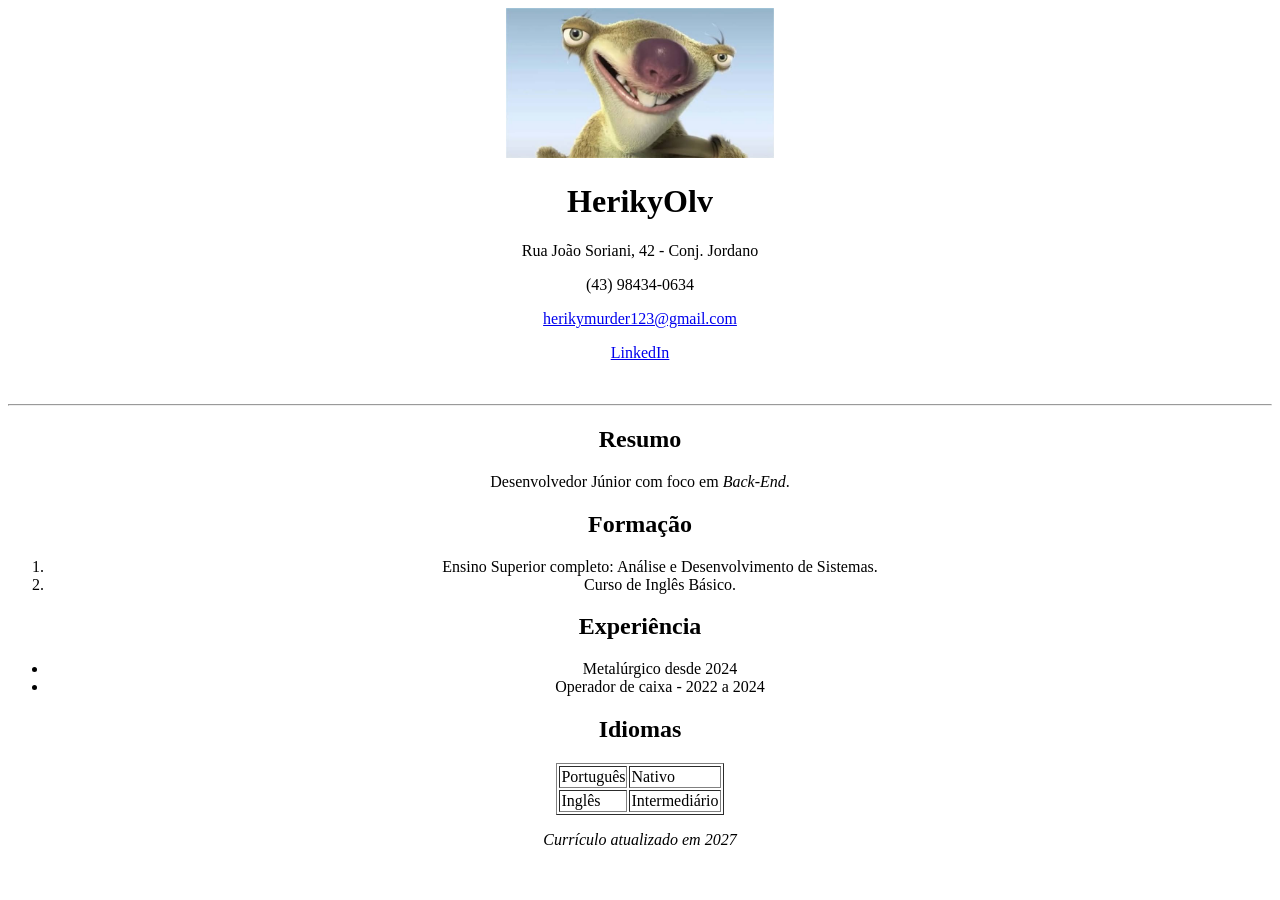
<file: aula 2/index.html>
<!DOCTYPE html>
<html lang="pt-br">
  <head>
    <meta charset="UTF-8">
    <title>Currículo - HerikyOlv</title>
  </head>

  <body>
    <!-- Cabeçalho -->
    <center>
      <div id="cabecalho">
        <img src="./image/images.jpg" alt="Foto de Perfil" height="150">

        <h1>HerikyOlv</h1>

        <p>Rua João Soriani, 42 - Conj. Jordano</p>
        <p>(43) 98434-0634</p>

        <p>
          <a href="mailto:herikymurder123@gmail.com">
            herikymurder123@gmail.com
          </a>
        </p>

        <p>
          <a href="https://www.linkedin.com/in/heriky-olv-1a78a9429/">
            LinkedIn
          </a>
        </p>
      </div>

      <br>
      <hr>

      <!-- Conteúdo -->
      <div id="conteudo">

        <div>
          <h2>Resumo</h2>
          <p>
            Desenvolvedor Júnior com foco em <i>Back-End</i>.
          </p>
        </div>

        <div>
          <h2>Formação</h2>
          <ol>
            <li>Ensino Superior completo: Análise e Desenvolvimento de Sistemas.</li>
            <li>Curso de Inglês Básico.</li>
          </ol>
        </div>

        <div>
          <h2>Experiência</h2>
          <ul>
            <li>Metalúrgico desde 2024</li>
            <li>Operador de caixa - 2022 a 2024</li>
          </ul>
        </div>

        <div>
          <h2>Idiomas</h2>

          <table border="1">
            <tr>
              <td>Português</td>
              <td>Nativo</td>
            </tr>

            <tr>
              <td>Inglês</td>
              <td>Intermediário</td>
            </tr>
          </table>
        </div>

      </div>

      <!-- Rodapé -->
      <div id="rodape">
        <p>
          <i>Currículo atualizado em 2027</i>
        </p>
      </div>
    </center>
  </body>
</html>
</file>
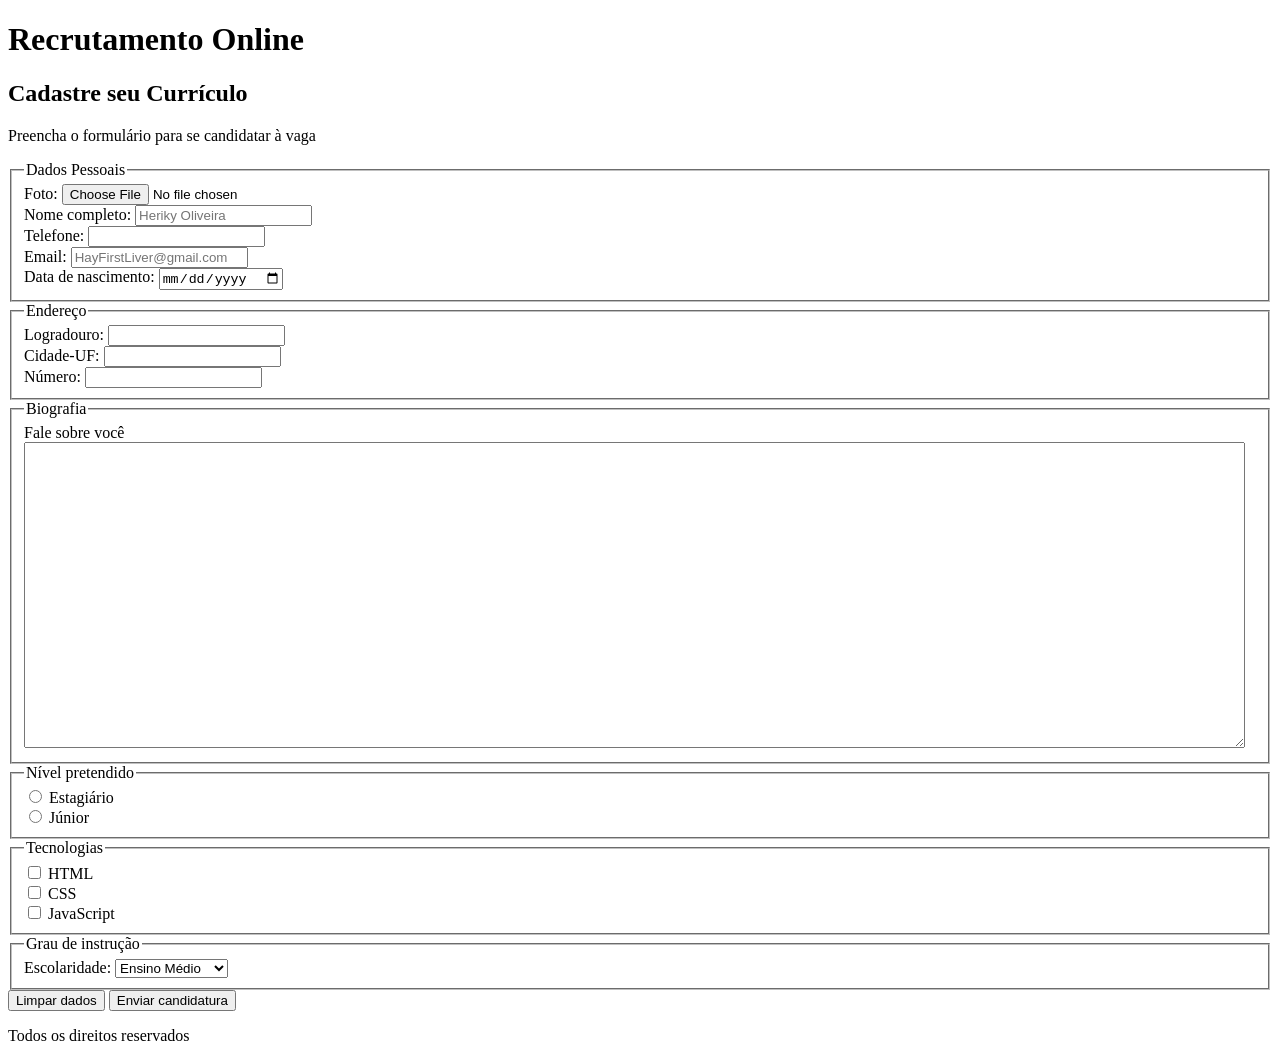
<file: aula 3/index.html>
<!DOCTYPE html>
<html lang="pt-br">

<head>
    <meta charset="UTF-8">
    <title>Recrutamento Online</title>
</head>

<body>
    <header>
        <h1>Recrutamento Online</h1>
    </header>
    <main>
        <section>
            <h2>Cadastre seu Currículo</h2>
            <form action="https://postman-echo.com/post" method="post" enctype="multipart/form-data">
                <p>Preencha o formulário para se candidatar à vaga</p>
                <fieldset>
                    <legend>Dados Pessoais</legend>
                    <div>
                        <label for="foto_id">Foto:</label>
                        <input id="foto_id" name="foto" type="file" accept="image/*">
                    </div>
                    <div>
                        <label for="nome_id">Nome completo:</label>
                        <input id="nome_id" name="nome" type="text" placeholder="Heriky Oliveira">
                    </div>
                    <div>
                        <label for="telefone_id">Telefone:</label>
                        <input id="telefone_id" name="telefone" type="tel" required>
                    </div>
                    <div>
                        <label for="email_id">Email:</label>
                        <input id="email_id" name="email" type="email" placeholder="HayFirstLiver@gmail.com">
                    </div>
                    <div>
                        <label for="data_nasc_id">Data de nascimento:</label>
                        <input id="data_nasc_id" name="data_nasc" type="date">
                    </div>
                </fieldset>
                <fieldset>
                    <legend>Endereço</legend>
                    <div>
                        <label for="logradouro_id">Logradouro:</label>
                        <input id="logradouro_id" name="logradouro" type="text">
                    </div>
                    <div>
                        <label for="cidade_id">Cidade-UF:</label>
                        <input id="cidade_id" name="cidade" type="text">
                    </div>
                    <div>
                        <label for="numero_id">Número:</label>
                        <input id="numero_id" name="numero" type="number">
                    </div>
                </fieldset>
                <fieldset>
                    <legend>Biografia</legend>
                    <div>
                        <label for="resumo_id">Fale sobre você</label>
                        <textarea id="resumo_id" 
                                  name="resumo" 
                                  rows="20" 
                                  cols="150"></textarea>
                    </div>
                </fieldset>
                <fieldset>
                    <legend>Nível pretendido</legend>
                    <div>
                        <input id="estagiario_id" 
                               name="nivel" 
                               type="radio" 
                               value="estagiario">
                        <label for="estagiario_id">Estagiário</label>       
                    </div>
                    <div>
                        <input id="junior_id"
                               name="nivel"
                               type="radio" 
                               value="junior">
                        <label for="junior_id">Júnior</label>    
                    </div>
                </fieldset>
                <fieldset>
                    <legend>Tecnologias</legend>
                    <div>
                        <input id="tec_html_id"
                               name="tecnologia"
                               type="checkbox"
                               value="html">
                    <label for="tec_html_id">HTML</label>           
                    </div>
                    <div>
                        <input id="tec_css_id"
                               name="tecnologia"
                               type="checkbox"
                               value="css">
                        <label for="tec_css_id">CSS</label>       
                    </div>
                    <div>
                        <input id="tec_js_id"
                               name="tecnologia"
                               type="checkbox"
                               value="js">
                        <label for="tec_js_id">JavaScript</label>
                    </div>
                </fieldset>
                <fieldset>
                    <legend>Grau de instrução</legend>
                    <div>
                        <label for="escolaridade_id">Escolaridade:</label>
                        <select id="escolaridade_id" name="escolaridade">
                            <option value="medio">Ensino Médio</option>
                            <option value="graduacao">Graduação</option>
                            <option value="pos">Pós-graduação</option>
                        </select>
                    </div>
                </fieldset>
                <div>
                    <button type="reset">Limpar dados</button>
                    <button type="submit">Enviar candidatura</button>
                </div>
            </form>
        </section>
    </main>
    <footer>
        <p>Todos os direitos reservados</p>
    </footer>
</body>

</html>
</file>
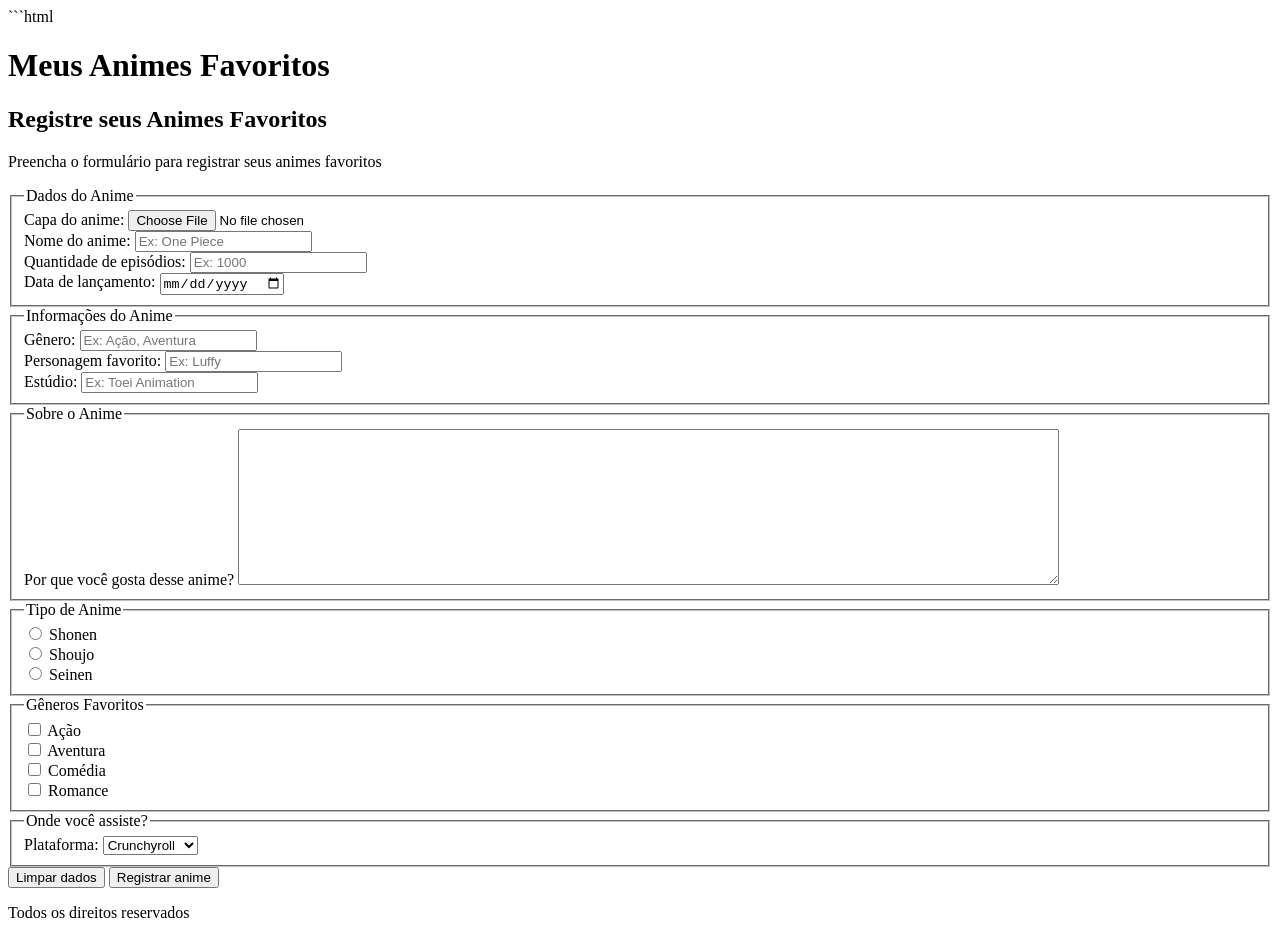
<file: aula 4/index.html>
```html
<!DOCTYPE html>
<html lang="pt-br">

<head>
    <meta charset="UTF-8">
    <title>Meus Animes Favoritos</title>
</head>

<body>
    <header>
        <h1>Meus Animes Favoritos</h1>
    </header>

    <main>
        <section>
            <h2>Registre seus Animes Favoritos</h2>

            <form action="https://postman-echo.com/post" method="post"
                  enctype="multipart/form-data">

                <p>Preencha o formulário para registrar seus animes favoritos</p>

                <fieldset>
                    <legend>Dados do Anime</legend>

                    <div>
                        <label for="capa_id">Capa do anime:</label>
                        <input id="capa_id" name="capa" type="file" accept="image/*">
                    </div>

                    <div>
                        <label for="nome_id">Nome do anime:</label>
                        <input id="nome_id" name="nome" type="text"
                               placeholder="Ex: One Piece">
                    </div>

                    <div>
                        <label for="episodios_id">Quantidade de episódios:</label>
                        <input id="episodios_id" name="episodios" type="number"
                               placeholder="Ex: 1000">
                    </div>

                    <div>
                        <label for="data_id">Data de lançamento:</label>
                        <input id="data_id" name="data" type="date">
                    </div>
                </fieldset>

                <fieldset>
                    <legend>Informações do Anime</legend>

                    <div>
                        <label for="genero_id">Gênero:</label>
                        <input id="genero_id" name="genero" type="text"
                               placeholder="Ex: Ação, Aventura">
                    </div>

                    <div>
                        <label for="personagem_id">Personagem favorito:</label>
                        <input id="personagem_id" name="personagem" type="text"
                               placeholder="Ex: Luffy">
                    </div>

                    <div>
                        <label for="estudio_id">Estúdio:</label>
                        <input id="estudio_id" name="estudio" type="text"
                               placeholder="Ex: Toei Animation">
                    </div>
                </fieldset>

                <fieldset>
                    <legend>Sobre o Anime</legend>

                    <div>
                        <label for="resumo_id">Por que você gosta desse anime?</label>

                        <textarea id="resumo_id"
                                  name="resumo"
                                  rows="10"
                                  cols="100"></textarea>
                    </div>
                </fieldset>

                <fieldset>
                    <legend>Tipo de Anime</legend>

                    <div>
                        <input id="shonen_id"
                               name="tipo"
                               type="radio"
                               value="shonen">

                        <label for="shonen_id">Shonen</label>
                    </div>

                    <div>
                        <input id="shojo_id"
                               name="tipo"
                               type="radio"
                               value="shojo">

                        <label for="shojo_id">Shoujo</label>
                    </div>

                    <div>
                        <input id="seinen_id"
                               name="tipo"
                               type="radio"
                               value="seinen">

                        <label for="seinen_id">Seinen</label>
                    </div>
                </fieldset>

                <fieldset>
                    <legend>Gêneros Favoritos</legend>

                    <div>
                        <input id="tec_acao_id"
                               name="genero_favorito"
                               type="checkbox"
                               value="acao">

                        <label for="tec_acao_id">Ação</label>
                    </div>

                    <div>
                        <input id="tec_aventura_id"
                               name="genero_favorito"
                               type="checkbox"
                               value="aventura">

                        <label for="tec_aventura_id">Aventura</label>
                    </div>

                    <div>
                        <input id="tec_comedia_id"
                               name="genero_favorito"
                               type="checkbox"
                               value="comedia">

                        <label for="tec_comedia_id">Comédia</label>
                    </div>

                    <div>
                        <input id="tec_romance_id"
                               name="genero_favorito"
                               type="checkbox"
                               value="romance">

                        <label for="tec_romance_id">Romance</label>
                    </div>
                </fieldset>

                <fieldset>
                    <legend>Onde você assiste?</legend>

                    <div>
                        <label for="plataforma_id">Plataforma:</label>

                        <select id="plataforma_id" name="plataforma">
                            <option value="crunchyroll">Crunchyroll</option>
                            <option value="netflix">Netflix</option>
                            <option value="prime_video">Prime Video</option>
                            <option value="outra">Outra</option>
                        </select>
                    </div>
                </fieldset>

                <div>
                    <button type="reset">Limpar dados</button>
                    <button type="submit">Registrar anime</button>
                </div>

            </form>
        </section>
    </main>

    <footer>
        <p>Todos os direitos reservados</p>
    </footer>

</body>

</html>
</file>
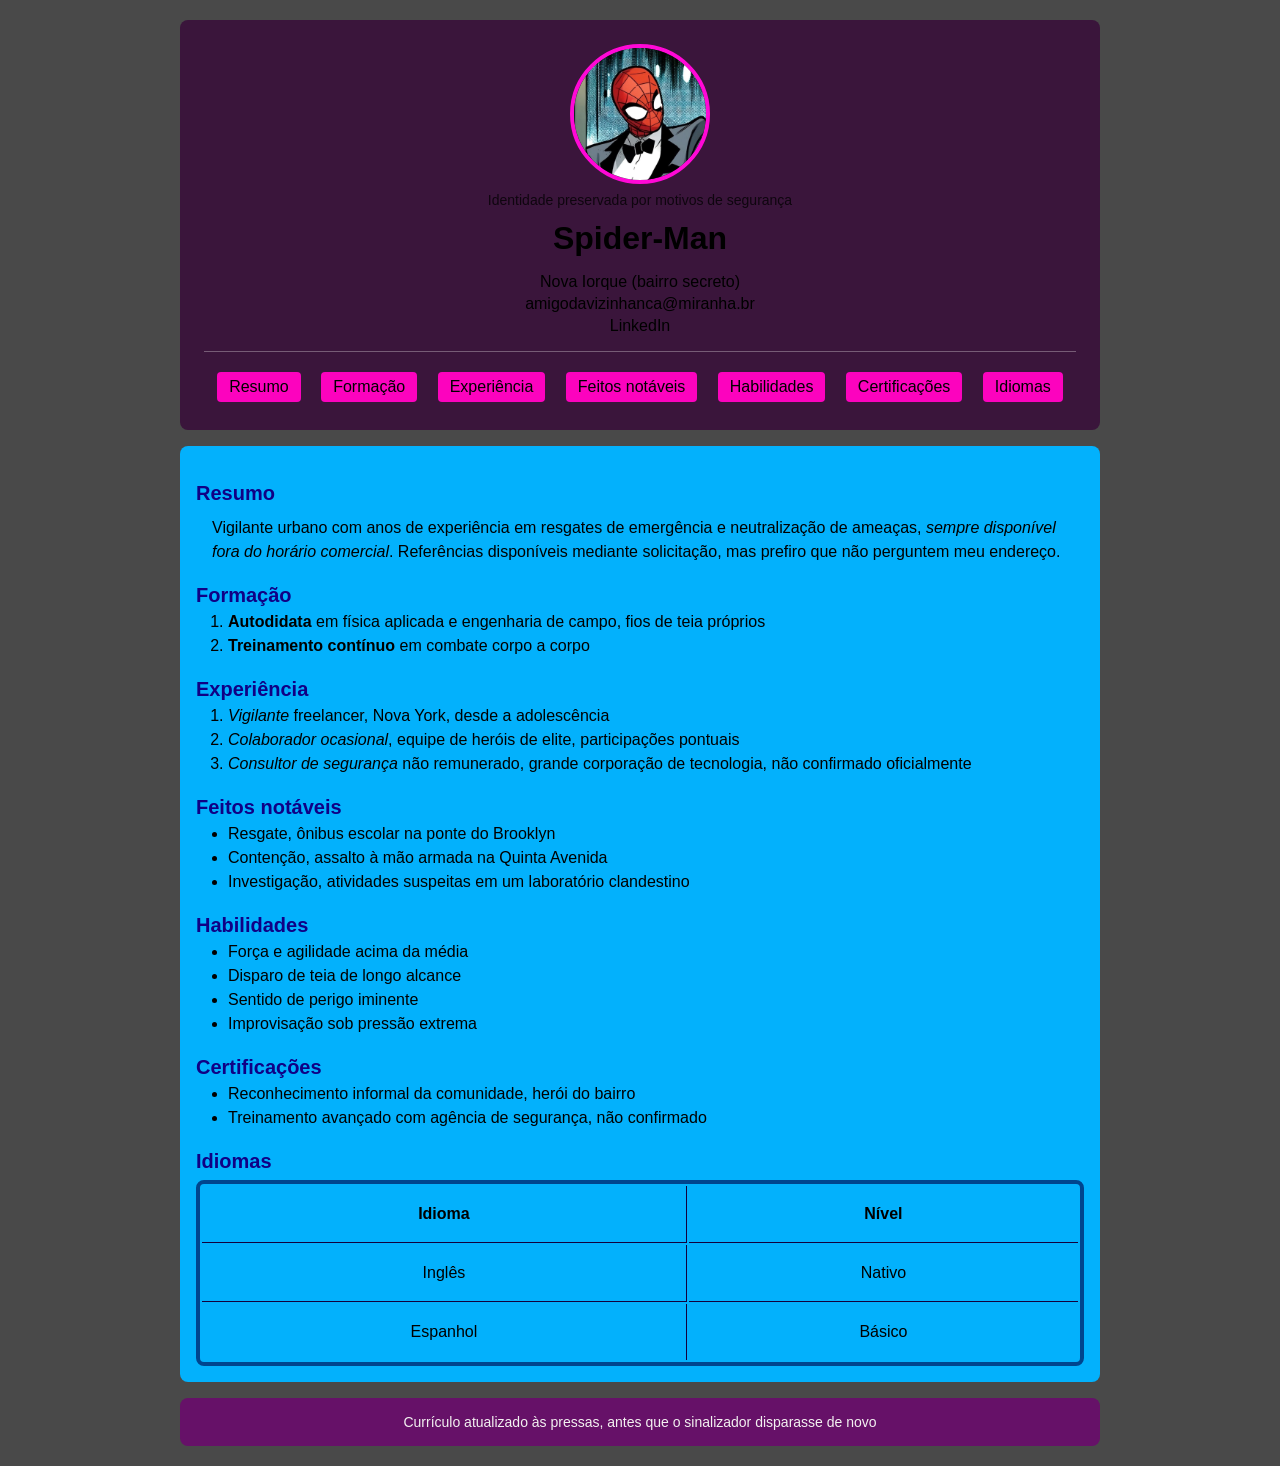
<file: aula 5 CSS/index.html>
<!DOCTYPE html>
<html lang="pt-br">
<head>
  <meta charset="UTF-8" />
  <meta name="viewport" content="width=device-width, initial-scale=1.0" />
  <title>Currículo Spider-Man</title>
  <link rel="stylesheet" href="./styles/global.css">
</head>
<body>
  <header>
    <figure>
      <img src="./images/miranha.jpg" alt="Foto de perfil, pessoa mascarada com traje vermelho e azul" />
      <figcaption>Identidade preservada por motivos de segurança</figcaption>
    </figure>
    <h1>Spider-Man</h1>
    <div class="header-info">
      <p>Nova Iorque (bairro secreto)</p>
      <p>
        <a href="mailto:amigodavizinhanca@miranha.br">amigodavizinhanca@miranha.br</a>
      </p>
      <p>
        <a href="https://www.linkedin.com/in/miranha/">LinkedIn</a>
      </p>
      <nav>
        <ul>
          <li><a href="#resumo">Resumo</a></li>
          <li><a href="#formacao">Formação</a></li>
          <li><a href="#experiencia">Experiência</a></li>
          <li><a href="#feitos">Feitos notáveis</a></li>
          <li><a href="#habilidades">Habilidades</a></li>
          <li><a href="#certificacoes">Certificações</a></li>
          <li><a href="#idiomas">Idiomas</a></li>
        </ul>
      </nav>
    </div>
  </header>

  <main>
    <section id="resumo">
      <h2>Resumo</h2>
      <p>
        Vigilante urbano com anos de experiência em resgates de emergência e neutralização de ameaças,
        <em>sempre disponível fora do horário comercial</em>. Referências disponíveis mediante solicitação,
        mas prefiro que não perguntem meu endereço.
      </p>
    </section>

    <section id="formacao">
      <h2>Formação</h2>
      <ol>
        <li><strong>Autodidata</strong> em física aplicada e engenharia de campo, fios de teia próprios</li>
        <li><strong>Treinamento contínuo</strong> em combate corpo a corpo</li>
      </ol>
    </section>

    <section id="experiencia">
      <h2>Experiência</h2>
      <ol>
        <li><em>Vigilante</em> freelancer, Nova York, desde a adolescência</li>
        <li><em>Colaborador ocasional</em>, equipe de heróis de elite, participações pontuais</li>
        <li><em>Consultor de segurança</em> não remunerado, grande corporação de tecnologia, não confirmado oficialmente</li>
      </ol>
    </section>

    <section id="feitos">
      <h2>Feitos notáveis</h2>
      <ul>
        <li>Resgate, ônibus escolar na ponte do Brooklyn</li>
        <li>Contenção, assalto à mão armada na Quinta Avenida</li>
        <li>Investigação, atividades suspeitas em um laboratório clandestino</li>
      </ul>
    </section>

    <section id="habilidades">
      <h2>Habilidades</h2>
      <ul>
        <li>Força e agilidade acima da média</li>
        <li>Disparo de teia de longo alcance</li>
        <li>Sentido de perigo iminente</li>
        <li>Improvisação sob pressão extrema</li>
      </ul>
    </section>

    <section id="certificacoes">
      <h2>Certificações</h2>
      <ul>
        <li>Reconhecimento informal da comunidade, herói do bairro</li>
        <li>Treinamento avançado com agência de segurança, não confirmado</li>
      </ul>
    </section>

    <section id="idiomas">
      <h2>Idiomas</h2>
      <table>
        <thead>
          <tr>
            <th scope="col">Idioma</th>
            <th scope="col">Nível</th>
          </tr>
        </thead>
        <tbody>
          <tr>
            <td>Inglês</td>
            <td>Nativo</td>
          </tr>
          <tr>
            <td>Espanhol</td>
            <td>Básico</td>
          </tr>
        </tbody>
      </table>
    </section>
  </main>

  <footer>
    <p>Currículo atualizado às pressas, antes que o sinalizador disparasse de novo</p>
  </footer>
</body>

</html>
</file>
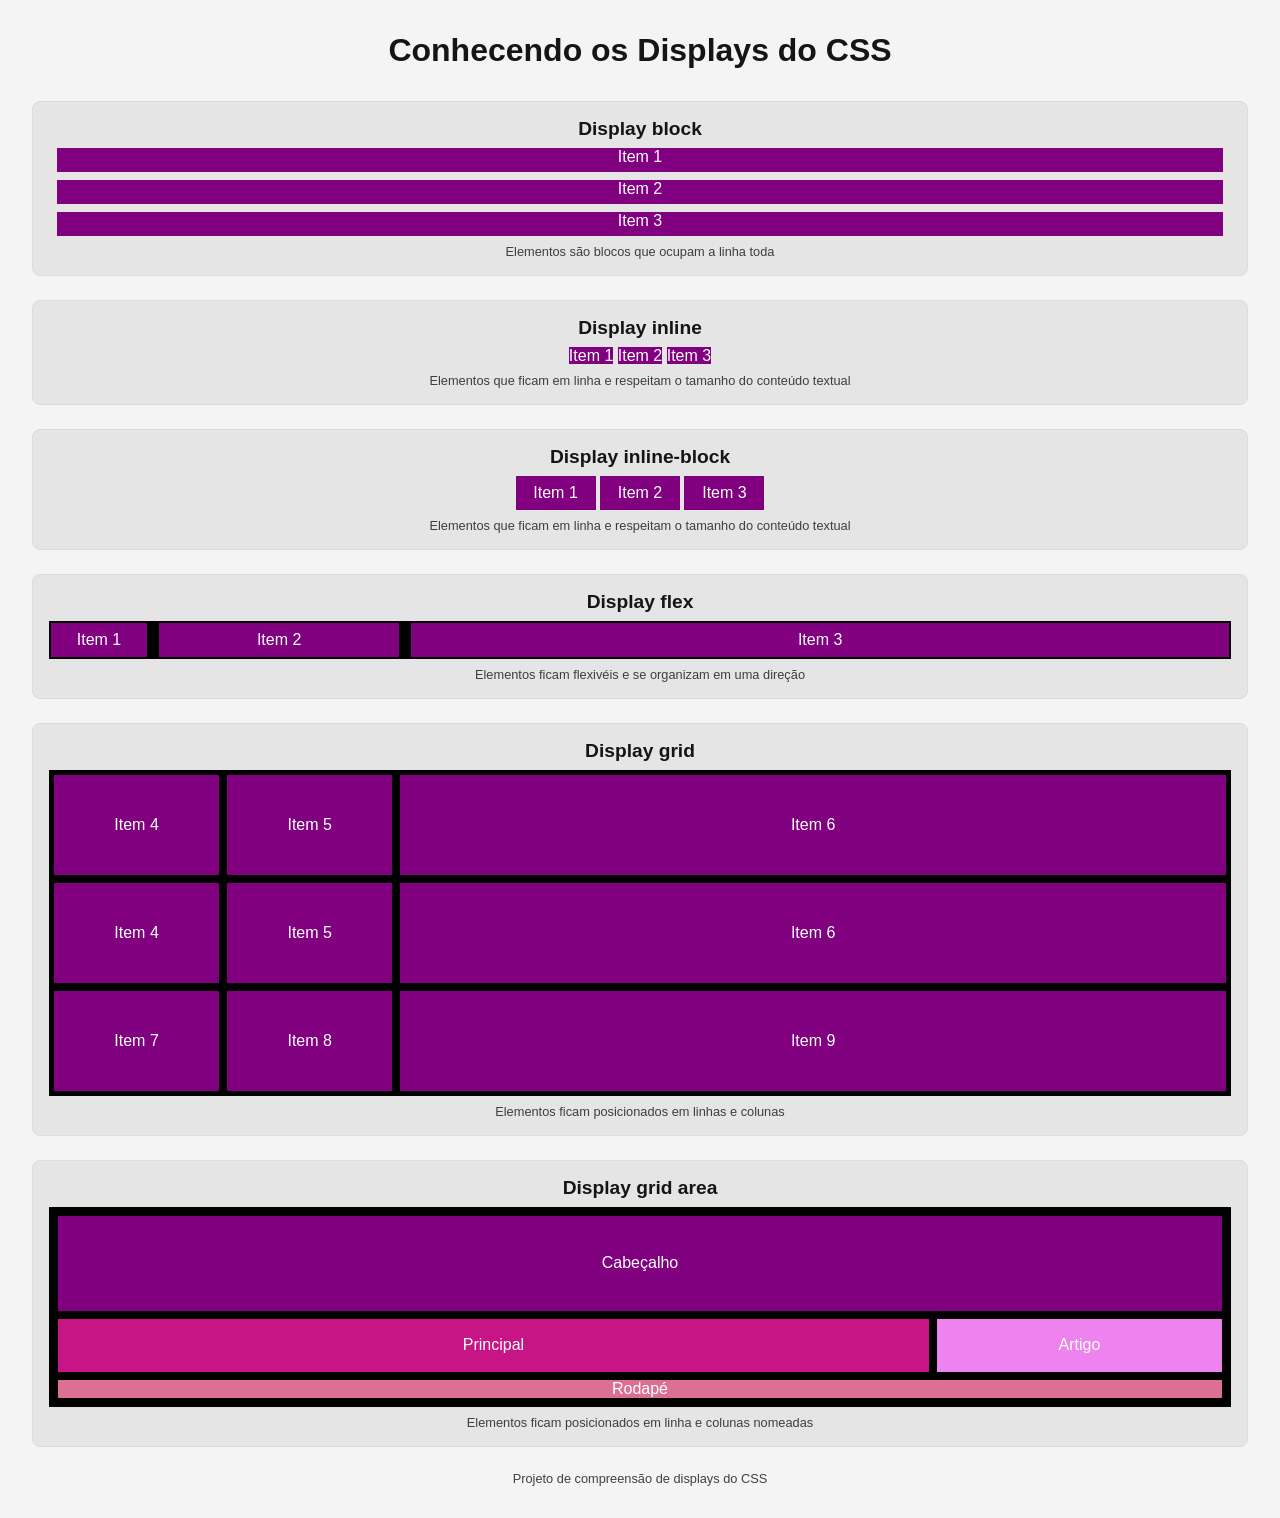
<file: aula 6/index.html>
<!DOCTYPE html>
<html lang="pt-br">
<head>
    <meta charset="UTF-8">
    <meta name="viewport" content="width=device-width, initial-scale=1.0">
    <link rel="stylesheet" href="./styles/global.css">
    <link rel="icon" href="./images/block.png" type="image/x-icon">
    <title>Conhecendo os Displays</title>
</head>
<body>
    <header>
        <h1>Conhecendo os Displays do CSS</h1> 
    </header>
    <main>
        <section>
            <h2>Display block</h2>
            <div class="container-block">
                <div class="item">Item 1</div>
                <div class="item">Item 2</div>
                <div class="item">Item 3</div>
            </div>
            <p>Elementos são blocos que ocupam a linha toda</p>
        </section>

        <section>
            <h2>Display inline</h2>
            <div class="container-inline">
                <div class="item">Item 1</div>
                <div class="item">Item 2</div>
                <div class="item">Item 3</div>
            </div>
            <p>Elementos que ficam em linha e respeitam o tamanho do conteúdo textual</p>
        </section>

        <section>
            <h2>Display inline-block</h2>
            <div class="container-inline-block">
                <div class="item">Item 1</div>
                <div class="item">Item 2</div>
                <div class="item">Item 3</div>
            </div>
            <p>Elementos que ficam em linha e respeitam o tamanho do conteúdo textual</p>
        </section>

        <section> 
            <h2>Display flex</h2>
            <div class="container-flex">
                <div class="item">Item 1</div>
                <div id="item-2" class="item">Item 2</div>
                <div id="item-3" class="item">Item 3</div>
                <!-- <div class="item">Item 4</div>
                <div class="item">Item 5</div>
                <div class="item">Item 6</div> -->
                </div>
                <p>Elementos ficam flexivéis e se organizam em uma direção</p> 
        </section>

        <section>
            <h2>Display grid</h2>
            <div class="container-grid">
                <div class="item">Item 4</div>
                <div class="item">Item 5</div>
                <div class="item">Item 6</div>
                <div class="item">Item 4</div>
                <div class="item">Item 5</div>
                <div class="item">Item 6</div>
                <div class="item">Item 7</div>
                <div class="item">Item 8</div>
                <div class="item">Item 9</div>
            </div>    
            <p>Elementos ficam posicionados em linhas e colunas</p>
        </section>

        <section>
            <h2>Display grid area</h2>
            <div class="container-grid-area">
                <div class="item item-cabecalho">Cabeçalho</div>
                <div class="item item-principal">Principal</div>
                <div class="item item-artigo">Artigo</div>
                <div class="item item-rodape">Rodapé</div>
            </div>
            <p>Elementos ficam posicionados em linha e colunas nomeadas</p>
        </section>

    </main>
    <footer>
        <p>Projeto de compreensão de displays do CSS</p>
    </footer>
</body>
</html>
</file>
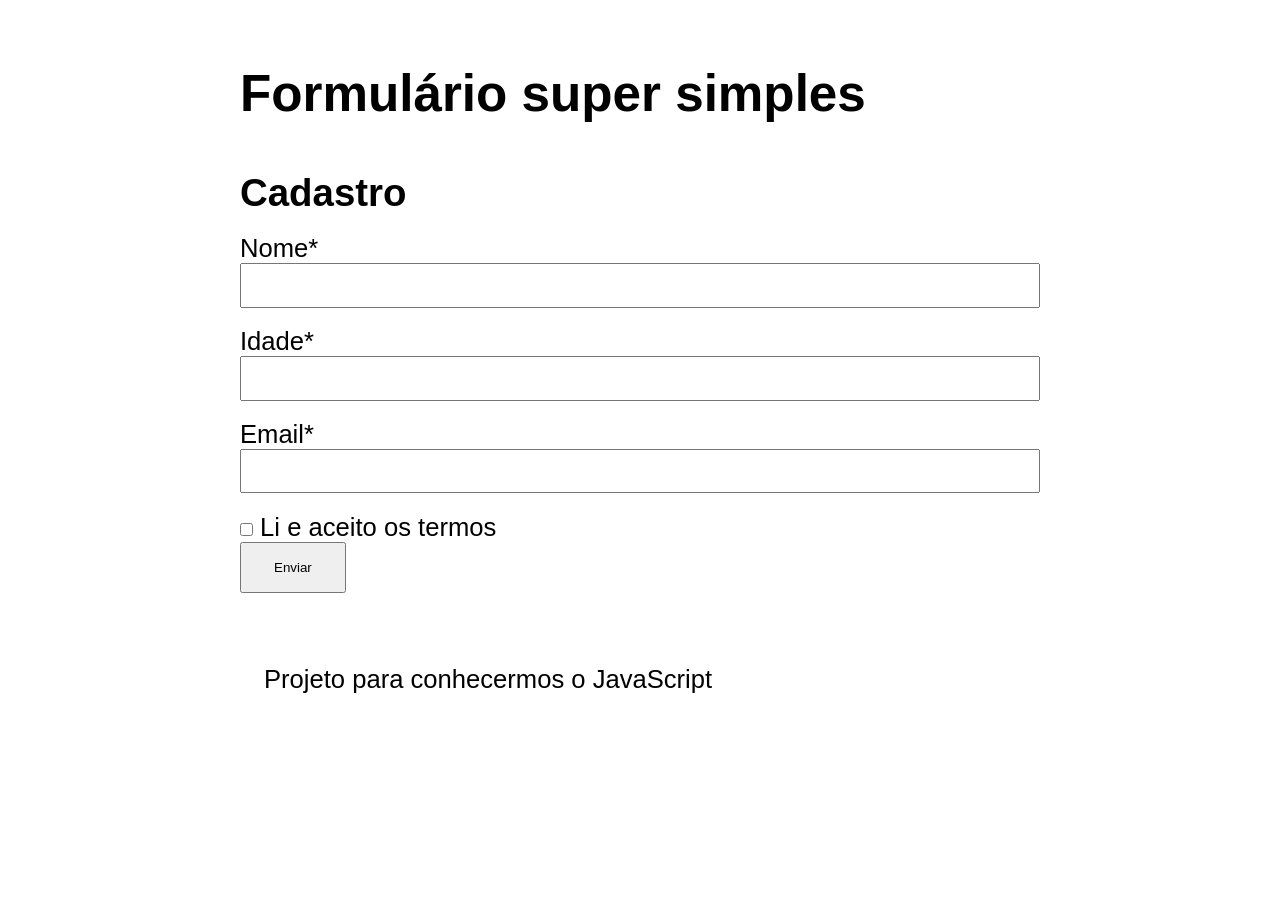
<file: aula 7/index.html>
<!DOCTYPE html>
<html lang="pt-BR">
<head>
    <meta charset="UTF-8">
    <meta name="viewport" content="width=device-width, initial-scale=1.0">
    <link rel="stylesheet" href="styles/global.css">
    <script src="scripts/index.js" defer></script>

    <title>Formulário JS</title>
</head>
<body>
    <header>
        <h1>Formulário super simples</h1>
    </header>
    <main>
        <h2>Cadastro</h2>
        <form id="cadastro" novalidate onsubmit="executar(event)">
            <label for="nome">Nome*</label>
            <input type="text" id="nome">
            <p id="erro-nome" class="oculto"></p>

            <label for="idade">Idade*</label>
            <input type="number" id="idade">
            <p id="erro-idade" class="oculto"></p>

            <label for="email">Email*</label>
            <input type="email" id="email">
            <p id="erro-email" class="oculto"></p>

            <label>
                <input type="checkbox" id="termos">
                Li e aceito os termos
                <p id="erro-termos" class="oculto"></p>
            </label>

            <button onclick="executar(event)">Enviar</button>
            <p id="concluido" class="oculto"></p>

        </form>
    </main>
    <footer>
        <p>Projeto para conhecermos o JavaScript</p>
    </footer>
</body>
</html>
</file>
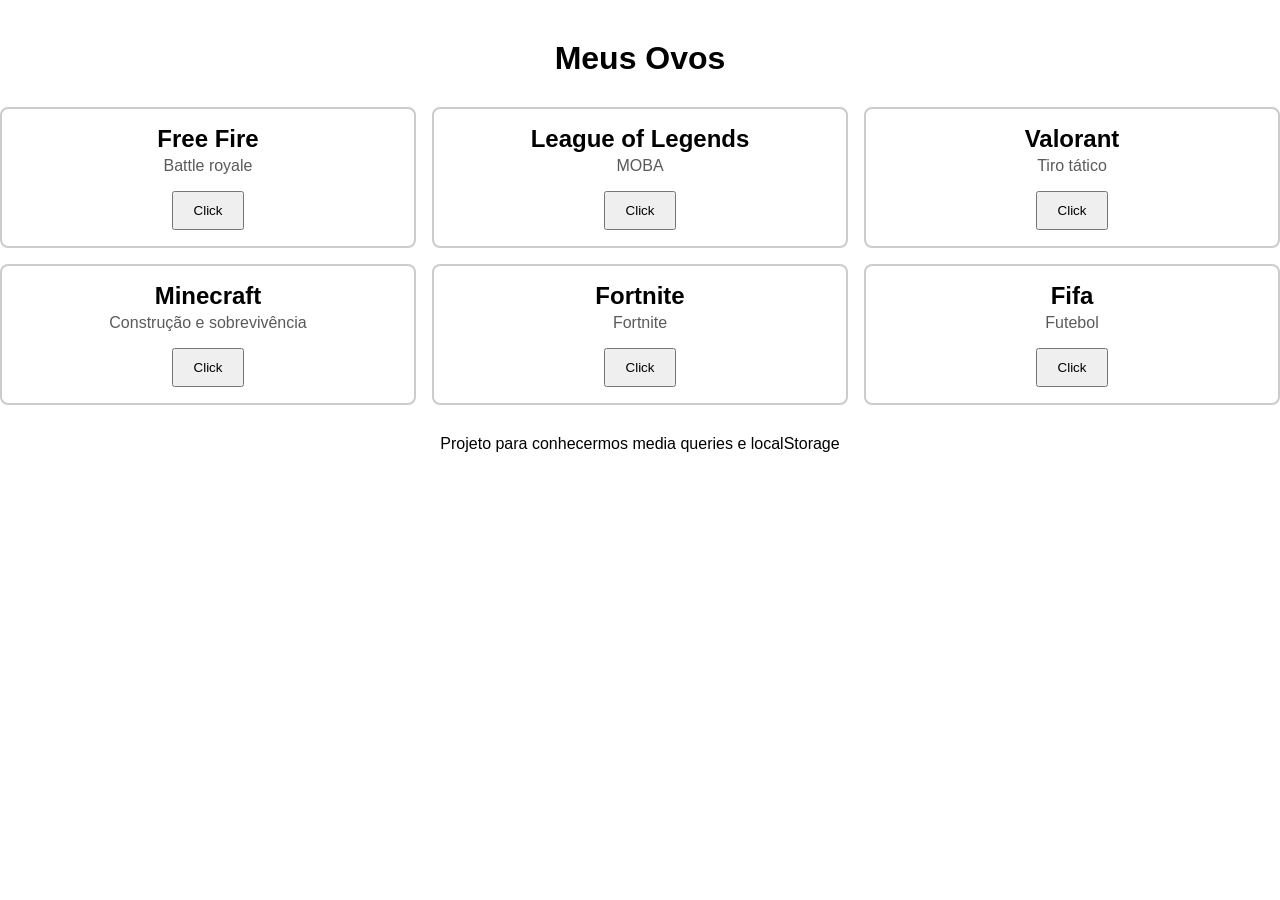
<file: aula-9/index.html>
<!DOCTYPE html>
<html lang="pt-br">
<head>
    <meta charset="UTF-8">
    <meta name="viewport" content="width=device-width, initial-scale=1.0">
    <link rel="stylesheet" href="./styles/global.css">
    <script src="./scripts/index.js" defer></script> 
    <title>Meus jogos</title>
</head>
<body>
    <header>
        <h1>Meus Ovos</h1>
    </header>
    <main>
        <section class="container-cards">
            
            <div class="card" id="free-fire">
                <h2>Free Fire</h2>
                <p>Battle royale</p>
                <button onclick="marcar('free-fire', 'Free fire')">Click</button>
            </div>

            <div class="card" id="lol">
                <h2>League of Legends</h2>
                <p>MOBA</p>
                <button onclick="marcar('lol', 'League of legends')">Click</button>
            </div>

            <div class="card" id="valorant">
                <h2>Valorant</h2>
                <p>Tiro tático</p>
                <button onclick="marcar('valorant', 'Valorant')">Click</button>
            </div>

            <div class="card" id="minecraft">
                <h2>Minecraft</h2>
                <p>Construção e sobrevivência</p>
                <button onclick="marcar('minecraft', 'Minecraft')">Click</button>
            </div>

            <div class="card" id="fortnite">
                <h2>Fortnite</h2>
                <p>Fortnite</p>
                <button onclick="marcar('fortnite', 'Fortnite')">Click</button>
            </div>

            <div class="card" id="fifa">
                <h2>Fifa</h2>
                <p>Futebol</p>
                <button onclick="marcar('fifa', 'Fifa')">Click</button>
            </div>

        </section>
    </main>
    <footer>
        <p>Projeto para conhecermos media queries e localStorage</p>
    </footer>
</body>
</html>
</file>
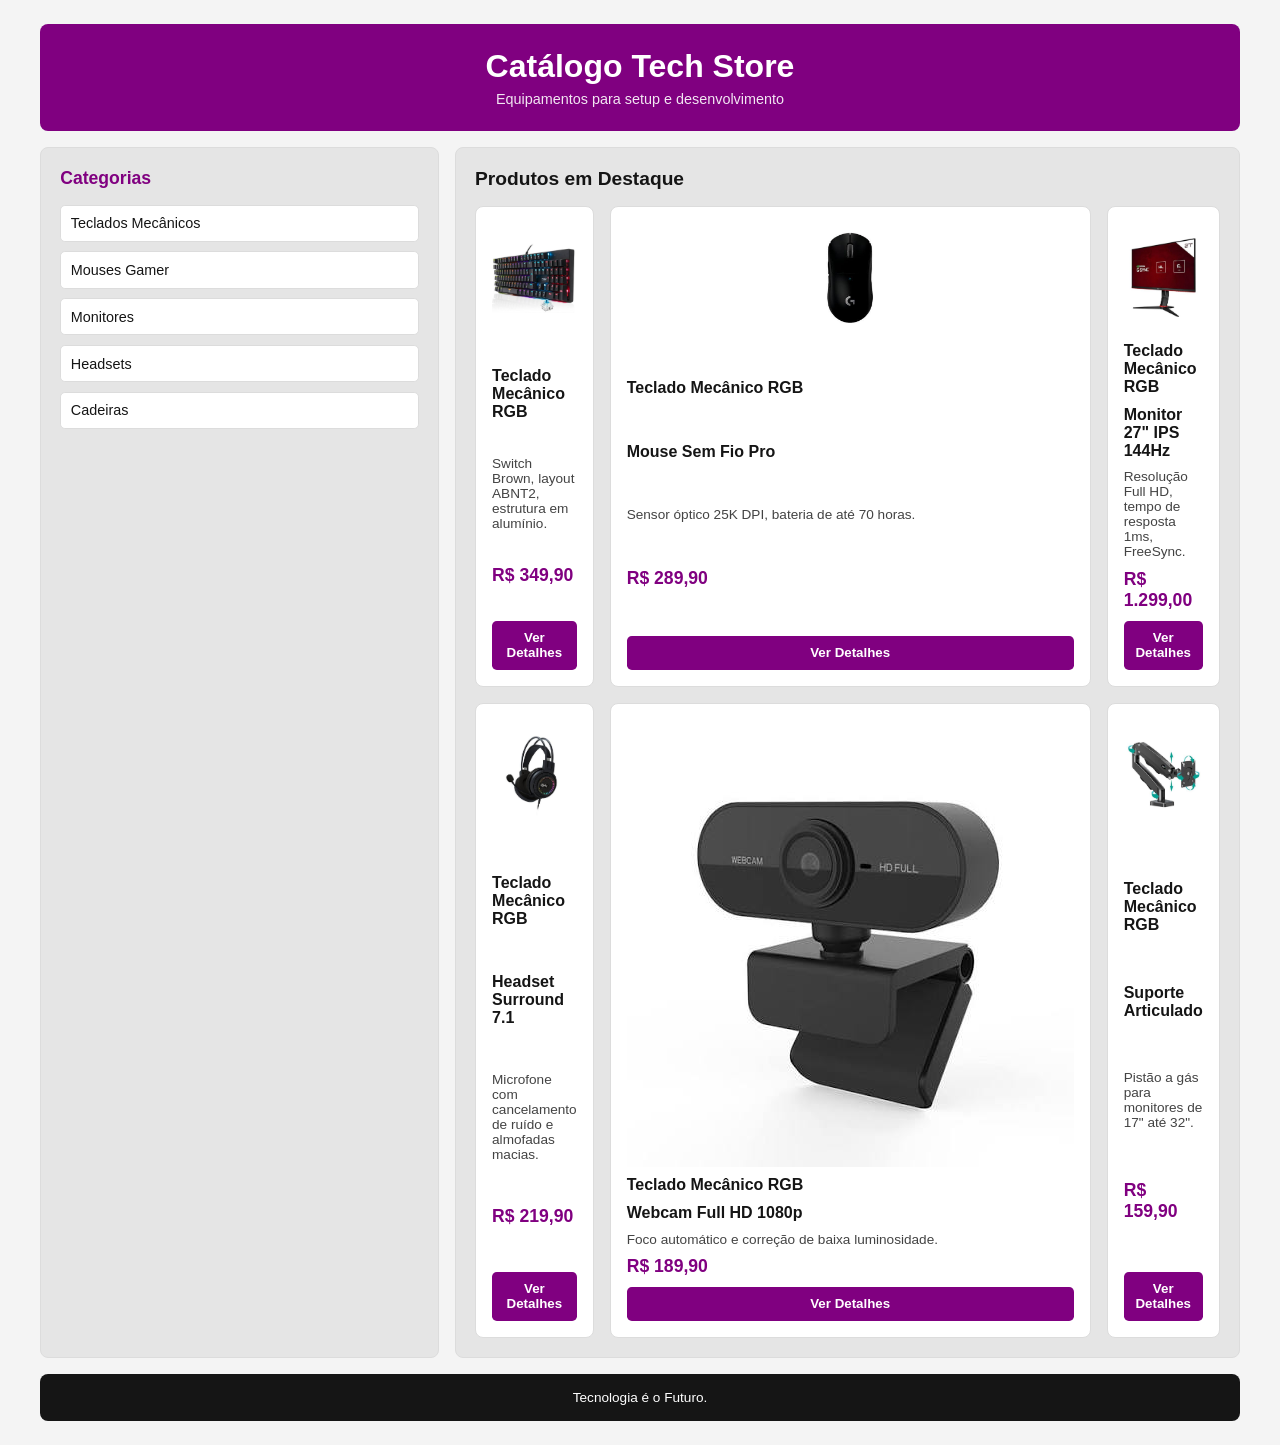
<file: aula 6/atividades/index.html>
<!DOCTYPE html>
<html lang="pt-br">
<head>
    <meta charset="UTF-8">
    <meta name="viewport" content="width=device-width, initial-scale=1.0">
    <link rel="stylesheet" href="./style/global.css">
    <title>Catálogo Tech - CSS Grid</title>

</head>
<body>

    <div class="layout-grid-area">
        
        <header class="cabecalho">
            <h1>Catálogo Tech Store</h1>
            <p>Equipamentos para setup e desenvolvimento</p>
        </header>

        <aside class="lateral">
            <h2>Categorias</h2>
            <ul>
                <li>Teclados Mecânicos</li>
                <li>Mouses Gamer</li>
                <li>Monitores</li>
                <li>Headsets</li>
                <li>Cadeiras</li>
            </ul>
        </aside>

        <main class="principal">
            <h2>Produtos em Destaque</h2>
            
            <div class="catalogo-grid">
                
                <div class="card-produto">
                    <img src="./images/images.jpeg" alt="Teclado Mecânico RGB" class="foto-produto">                    <h3>Teclado Mecânico RGB</h3>
                    <p>Switch Brown, layout ABNT2, estrutura em alumínio.</p>
                    <div class="preco">R$ 349,90</div>
                    <button>Ver Detalhes</button>
                </div>

                <div class="card-produto">
                    <img src="./images/images1.jpeg" alt="Mouse Sem Fio Pro" class="foto-produto">                    <h3>Teclado Mecânico RGB</h3>
                    <h3>Mouse Sem Fio Pro</h3>
                    <p>Sensor óptico 25K DPI, bateria de até 70 horas.</p>
                    <div class="preco">R$ 289,90</div>
                    <button>Ver Detalhes</button>
                </div>

                <div class="card-produto">
                    <img src="./images/images2.jpeg" alt="Monitor 27" IPS 144Hz" class="foto-produto">                    <h3>Teclado Mecânico RGB</h3>
                    <h3>Monitor 27" IPS 144Hz</h3>
                    <p>Resolução Full HD, tempo de resposta 1ms, FreeSync.</p>
                    <div class="preco">R$ 1.299,00</div>
                    <button>Ver Detalhes</button>
                </div>

                <div class="card-produto">
                    <img src="./images/images3.jpeg" alt="Headset Surround 7.1" class="foto-produto">                    <h3>Teclado Mecânico RGB</h3>
                    <h3>Headset Surround 7.1</h3>
                    <p>Microfone com cancelamento de ruído e almofadas macias.</p>
                    <div class="preco">R$ 219,90</div>
                    <button>Ver Detalhes</button>
                </div>

                <div class="card-produto">
                    <img src="./images/images4.jpeg" alt="Webcam Full HD 1080p class="foto-produto">                    <h3>Teclado Mecânico RGB</h3>
                    <h3>Webcam Full HD 1080p</h3>
                    <p>Foco automático e correção de baixa luminosidade.</p>
                    <div class="preco">R$ 189,90</div>
                    <button>Ver Detalhes</button>
                </div>

                <div class="card-produto">
                    <img src="./images/images5.jpeg" alt="Suporte Articulado" class="foto-produto">                    <h3>Teclado Mecânico RGB</h3>
                    <h3>Suporte Articulado</h3>
                    <p>Pistão a gás para monitores de 17" até 32".</p>
                    <div class="preco">R$ 159,90</div>
                    <button>Ver Detalhes</button>
                </div>

            </div>
        </main>

        <footer class="rodape">
            <p>Tecnologia é o Futuro.</p>
        </footer>

    </div>

</body>
</html>
</file>
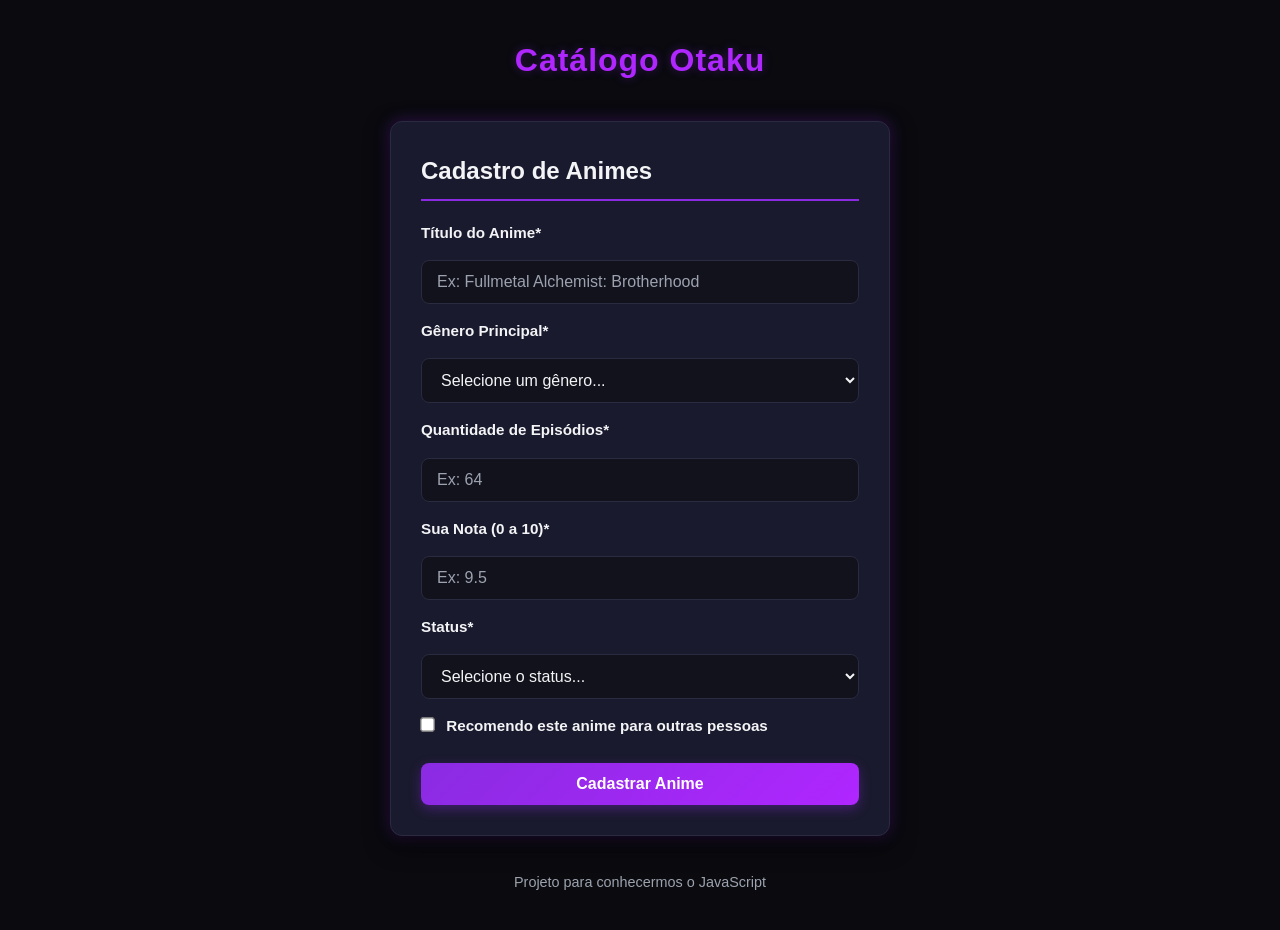
<file: aula 7/Atividade/index.html>
<!DOCTYPE html>
<html lang="pt-BR">
<head>
    <meta charset="UTF-8">
    <meta name="viewport" content="width=device-width, initial-scale=1.0">
    <link rel="stylesheet" href="styles/global.css">
    <script src="scripts/index.js" defer></script>

    <title>Cadastro de Animes</title>
</head>
<body>
    <header>
        <h1>Catálogo Otaku</h1>
    </header>
    <main>
        <h2>Cadastro de Animes</h2>
        
        <form id="cadastro" novalidate onsubmit="executar(event)">
            <label for="titulo">Título do Anime*</label>
            <input type="text" id="titulo" placeholder="Ex: Fullmetal Alchemist: Brotherhood">
            <p id="erro-titulo" class="oculto"></p>

            <label for="genero">Gênero Principal*</label>
            <select id="genero">
                <option value="">Selecione um gênero...</option>
                <option value="acao">Ação / Shonen</option>
                <option value="aventura">Aventura / Isekai</option>
                <option value="romance">Romance / Slice of Life</option>
                <option value="suspense">Suspense / Seinen</option>
                <option value="fantasia">Fantasia</option>
            </select>
            <p id="erro-genero" class="oculto"></p>

            <label for="episodios">Quantidade de Episódios*</label>
            <input type="number" id="episodios" min="1" placeholder="Ex: 64">
            <p id="erro-episodios" class="oculto"></p>

            <label for="nota">Sua Nota (0 a 10)*</label>
            <input type="number" id="nota" min="0" max="10" step="0.5" placeholder="Ex: 9.5">
            <p id="erro-nota" class="oculto"></p>

            <label for="status">Status*</label>
            <select id="status">
                <option value="">Selecione o status...</option>
                <option value="assistindo">Assistindo</option>
                <option value="concluido">Concluído</option>
                <option value="planejo">Planejo Assistir</option>
                <option value="dropado">Abandonado (Dropado)</option>
            </select>
            <p id="erro-status" class="oculto"></p>

            <label>
                <input type="checkbox" id="recomendado">
                Recomendo este anime para outras pessoas
            </label>
            <p id="erro-recomendado" class="oculto"></p>

            <!-- O type="submit" evita conflito com o onsubmit do form -->
            <button type="submit">Cadastrar Anime</button>
            <p id="concluido" class="oculto"></p>
        </form>
    </main>
    <footer>
        <p>Projeto para conhecermos o JavaScript</p>
    </footer>
</body>
</html>
</file>
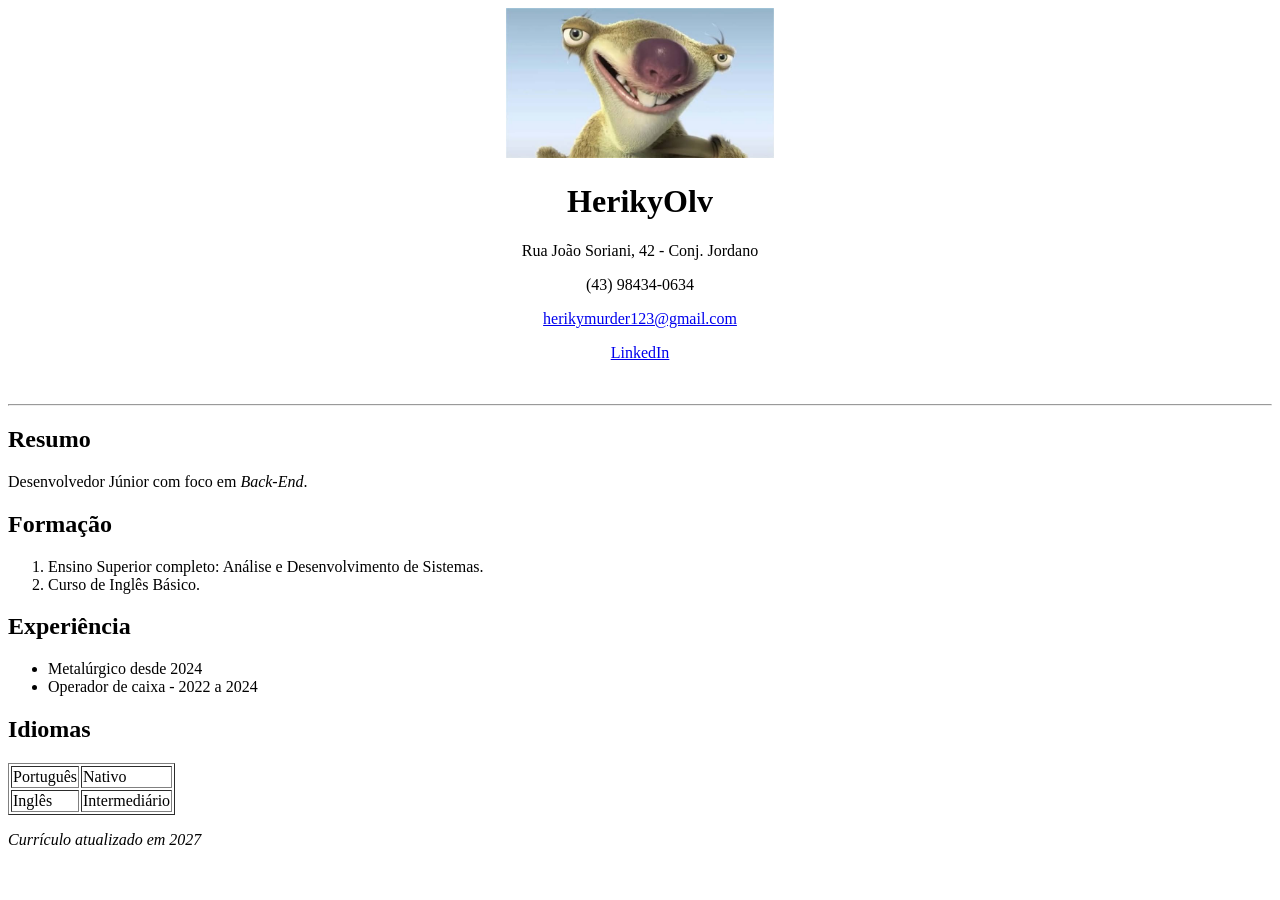
<file: aula 2/meu arquivo.html>
<!DOCTYPE html>
<html lang="pt-br">
  <head>
    <meta charset="UTF-8">
    <title>Currículo - HerikyOlv</title>
  </head>

  <body>
    <!-- Cabeçalho -->
    <header>
      <center>
        <img src="./image/images.jpg" alt="Foto de Perfil" height="150">

        <h1>HerikyOlv</h1>

        <p>Rua João Soriani, 42 - Conj. Jordano</p>
        <p>(43) 98434-0634</p>

        <p>
          <a href="mailto:herikymurder123@gmail.com">
            herikymurder123@gmail.com
          </a>
        </p>

        <p>
          <a href="https://www.linkedin.com/in/heriky-olv-1a78a9429/">
            LinkedIn
          </a>
        </p>
      </center>
    </header>

    <br>
    <hr>

    <!-- Conteúdo -->

    <main>
      <section>
        <h2>Resumo</h2>

        <p>
          Desenvolvedor Júnior com foco em <i>Back-End</i>.
        </p>
      </section>

      <section>
        <h2>Formação</h2>
        <ol>
          <li>Ensino Superior completo: Análise e Desenvolvimento de Sistemas.</li>
          <li>Curso de Inglês Básico.</li>
        </ol>
      </section>

      <section>
        <h2>Experiência</h2>
        <ul>
          <li>Metalúrgico desde 2024</li>
          <li>Operador de caixa - 2022 a 2024</li>
        </ul>
      </section>

      <section>
        <h2>Idiomas</h2>
        <table border="1">
          <tr>
            <td>Português</td>
            <td>Nativo</td>
          </tr>
          <tr>
            <td>Inglês</td>
            <td>Intermediário</td>
          </tr>
        </table>
      </section>
    </main>

    <!-- Rodapé -->

    <footer>
      <p>
        <i>Currículo atualizado em 2027</i>
      </p>
    </footer>
  </body>
</html>
</file>
<file: aula 5 CSS/styles/global.css>
*{
    box-sizing: border-box;
    margin: 0;
    padding: 0;
}

body {
    font-size: 16px;
    font-family: Arial, Helvetica, sans-serif;
    color: #000000;
    background-color: #494949;
    padding: 1.25rem;
    max-width: 60rem;
    margin: auto;
}

header{
    background-color: #3a153b;
    color: #000000;
    padding: 1.5rem;
    text-align: center;
    border-radius: 0.5rem;
}

header img {
    width: 8.75rem;
    height: 8.75rem;
    border-radius: 50%;
    border: 0.25rem solid #ff08d6;
}

header figcaption {
    font-size: 0.875rem;
    opacity: 0.75;
    margin-top: 0.25rem;
}

header h1 {
    margin-top: 0.75rem;
    font-size: 2rem;
}

.header-info {
    margin-top: 1rem;
}

header p {
    margin-top: 0.25rem;
}

header a {
    color: inherit;
    text-decoration: none;
}

header a:hover {
    opacity: 0.8;
    cursor: pointer;
    color: #000000;
    transition: 1s;
}

nav {
    margin-top: 1rem;
    padding-top: 1rem;
    border-top: 0.0625rem solid rgba(255, 255, 255, 0.3);
}

nav ul {
    list-style: none;
}

nav li {
    display: inline-block;
    margin: 0.25rem 0.5rem;
}

nav a {
    display: inline-block;
    background-color: #fc03be;
    padding: 0.375rem 0.75rem;
    border-radius: 0.25rem;
}

main {
    margin-top: 1rem;
    padding: 1rem;
    color: #000000;
    background-color: #03b1fc;
    border-radius: 0.5rem;
}

section {
    margin-top: 1rem;
    line-height: 1.5;
}

section h2 {
    color: #100085;
    font-size: 1.25rem;
}

section p {
    margin: 0.5rem 1rem;
}

section ul,
section ol {
    margin-left: 1rem;
    padding-left: 1rem;
}

table {
    width: 100%;
    margin-top: 0.25rem;
    border: 0.275rem solid #00458e;
    border-radius: 0.5rem;
}

table th,
table td {
    padding: 1rem;
    text-align: center;
    border-right: 0.0275rem solid #12003c;
    border-bottom: 0.0275rem solid #12003c;
}

table th:last-child,
table td:last-child {
    border-right: none;
}

table tr:last-child td {
    border-bottom: none;
}

footer { 
    margin-top: 1rem;
    font-size: 0.875rem;
    text-align: center;
    color: #f3f1f1;
    background-color: #661168;
    padding: 1rem;
    border-radius: 0.5rem;
}
</file>
<file: aula 6/styles/global.css>
* {
    margin: 0;
    padding: 0;
    box-sizing: border-box;
}

body {
    font-size: 16px;
    font-family: Arial, sans-serif;
    padding: 2rem;
    background-color: #f4f4f4;
    color: #151515;
}

h1 {
    text-align: center;
    margin-bottom: 2rem;
}

h2 {
    font-size: 1.2rem;
    margin-bottom: 0.5rem; 
}

p {
    opacity: 0.8;
    font-size: 0.8rem;
    margin-top: 0.5rem;
}

section {
    background-color: #e5e5e5;
    padding: 1rem;
    margin-bottom: 1.5rem;
    border-radius: 0.5rem;
    border: 1px solid #dcdcdc;
    text-align: center;    
}

footer {
    text-align: center;   
}

.item {
    color: white;
    background-color: purple;
}

.container-block .item {
    display: block;
    height: 1.5rem;
    margin: 0.5rem;
}

.container-inline .item {
    display: inline;
}

.container-inline-block .item {
    display: inline-block;
    padding: 0.5rem;
    width: 5rem;
}

.container-flex {
    display: flex;
    background-color: black;
    flex-direction: row;
    flex-wrap: wrap;
    justify-content: center;
    gap: 0.5rem;
}

.container-flex .item {
    padding: 0.5rem;
    border: 2px solid black;
    flex-basis: 100px;
    flex-shrink: 1;
    flex-grow: 0;
}

#item-2 {
    flex-grow: 1;
}

#item-3 {
    flex-grow: 5;
}

.container-grid {
    display: grid;
    border: 5px solid black;
    grid-template-columns: 1fr 1fr 5fr;
    grid-auto-rows: minmax(100px, auto);
    gap: 0.5rem;
    background-color: black;
}

.container-grid .item {
    display: flex;
    align-items: center;
    justify-content: center;
    /* justify-content: center;
    align-items: center; */
}

.container-grid-area {
    display: grid;
    border: 5px solid black;
    grid-template-areas: 
      "cabecalho cabecalho"
      "principal artigo"
      "rodape rodape";
    grid-template-columns: 3fr 1fr;
    grid-template-rows: 5fr 3fr 1fr;
    height: 200px;
    
}

.container-grid-area div {
    display: flex;
    border: 4px solid black;
    align-items: center;
    justify-content: center;
}

.container-grid-area .item-cabecalho {
    grid-area: cabecalho;
    background-color: purple;
}

.container-grid-area .item-principal {
    grid-area: principal;
    background-color: mediumvioletred;
}

.container-grid-area .item-artigo {
    grid-area: artigo;
    background-color: violet;
}

.container-grid-area .item-rodape {
    grid-area: rodape;
    background-color: palevioletred;
}
</file>
<file: aula 7/styles/global.css>
* {
    margin: 0;
    padding: 0;
    box-sizing: border-box;
}

html {
    font-size: 62,5%;
}

body {
    font-family: Arial, sans-serif;
    font-size: 1.6rem;
    max-width: 50rem;
    margin: 4rem auto;
}

main {
    margin-top: 3rem;
}

footer {
    margin-top: 3rem;
}

footer p {
    margin-top: 1rem;
    padding: 1.5rem;
}


label {
    display: block;
    margin-top: 1.2rem;
}

input[type="text"],
input[type="number"],
input[type="email"] {
    padding: 0.8rem;
    width: 100%;
}

button {
    padding: 1rem 2rem;
    margin-top: 1.6;
}

.oculto {
    display: none;
}

.sucesso {
    background-color: #ffe08a;
    font-weight: bold;
}

.erro {
    color: #8a1c1c;
    background-color: #ffe6e6;
}
</file>
<file: aula-9/styles/global.css>
* {
    margin: 0;
    padding: 0;
    box-sizing: border-box;
}

html {
    font-size: 62.5%;
}

body {
    font-family: Arial, sans-serif;
    font-size: 1.6rem;
    margin: 4rem auto;
}

h1 {
    text-align: center;
}

main {
    margin-top: 3rem;
}

footer {
    margin-top: 3rem;
    text-align: center;
}

button {
    padding: 1rem 2rem;
    margin-top: 1.6rem;
}

.container-cards {
    display: grid;
    grid-template-columns: 1fr;
    gap: 1.6rem;
}
@media (min-width: 768px) {
    .container-cards {
        grid-template-columns: 1fr 1fr;
    }
}

@media (min-width: 992px) {
    .container-cards {
        grid-template-columns: 1fr 1fr 1fr;
    }
}

.card {
    padding: 1.6rem;
    border: 0.2rem solid #cccccc;
    border-radius: 0.8rem;
    text-align: center;
}

.card p {
    margin-top: 0.4rem;
    color: #5a5a5a;
}

.marcado {
    border-color: #0d35de;
    background-color: #e9ecf5;
}
</file>
<file: aula 6/atividades/style/global.css>
* {
    margin: 0;
    padding: 0;
    box-sizing: border-box;
}

body {
    font-size: 16px;
    font-family: Arial, sans-serif;
    background-color: #f4f4f4;
    color: #151515;
    padding: 1.5rem;
}


.layout-grid-area {
    display: grid;
    grid-template-areas: 
        "cabecalho cabecalho"
        "lateral principal"
        "rodape rodape";
    grid-template-columns: 1fr 1fr; /* Barra lateral menor (1fr) e catálogo maior (4fr) */
    grid-template-rows: auto 1fr auto; /* Cabeçalho e rodapé se ajustam ao texto; meio cresce */
    gap: 1rem;
    max-width: 1200px;
    margin: 0 auto;
}

.cabecalho {
    grid-area: cabecalho;
    background-color: purple;
    color: white;
    padding: 1.5rem;
    border-radius: 0.5rem;
    text-align: center;
}

.cabecalho p {
    margin-top: 0.4rem;
    font-size: 0.9rem;
    opacity: 0.9;
}

.lateral {
    grid-area: lateral;
    background-color: #e5e5e5;
    padding: 1.2rem;
    border-radius: 0.5rem;
    border: 1px solid #dcdcdc;
}

.lateral h2 {
    font-size: 1.1rem;
    margin-bottom: 1rem;
    color: purple;
}

.lateral ul {
    list-style: none;
    display: flex;
    flex-direction: column;
    gap: 0.6rem;
}

.lateral li {
    background-color: white;
    padding: 0.6rem;
    border-radius: 0.3rem;
    border: 1px solid #dcdcdc;
    font-size: 0.9rem;
    cursor: pointer;
}

.lateral li:hover {
    background-color: purple;
    color: white;
}

.principal {
    grid-area: principal;
    background-color: #e5e5e5;
    padding: 1.2rem;
    border-radius: 0.5rem;
    border: 1px solid #dcdcdc;
}

.principal h2 {
    font-size: 1.2rem;
    margin-bottom: 1rem;
}

.rodape {
    grid-area: rodape;
    background-color: #151515;
    color: white;
    text-align: center;
    padding: 1rem;
    border-radius: 0.5rem;
    font-size: 0.85rem;
}

.catalogo-grid {
    display: grid;
    grid-template-columns: 1fr 1fr 1fr; /* 3 colunas iguais de produtos */
    grid-auto-rows: minmax(260px); /* Altura mínima de 260px, cresce se precisar */
    gap: 1rem;
}

/* Cards usando Display Flex para organizar o conteúdo interno */
.card-produto {
    background-color: white;
    border: 1px solid #dcdcdc;
    border-radius: 0.5rem;
    padding: 1rem;
    display: flex;
    flex-direction: column;
    justify-content: space-between;
    gap: 0.6rem;

}

.foto-produto {
    background-color: mediumvioletred;
    color: white;
    width: 100%;
    max-width: 100%;
    height: 110px;
    border-radius: 0.3rem;
    display: flex;
    align-items: center;
    justify-content: center;
    font-weight: bold;
    font-size: 0.9rem;
    object-fit: contain; 
    background-color: #fff;
}

.card-produto h3 {
    font-size: 1rem;
}

.card-produto p {
    font-size: 0.85rem;
    opacity: 0.8;
}

.preco {
    font-size: 1.1rem;
    font-weight: bold;
    color: purple;
}

.card-produto button {
    background-color: purple;
    color: white;
    border: none;
    padding: 0.6rem;
    border-radius: 0.3rem;
    cursor: pointer;
    font-weight: bold;
}

.card-produto button:hover {
    background-color: mediumvioletred;
}
</file>
<file: aula 7/Atividade/styles/global.css>
:root {
  --bg-primary: #0a0a0f;     
  --bg-secondary: #12121c;    
  --bg-card: #1a1a2e;        
  --accent-purple: #8a2be2;  
  --accent-light: #b026ff;    
  --purple-glow: rgba(138, 43, 226, 0.35); 
  --text-main: #f3f4f6;        
  --text-muted: #9ca3af;      
  --border-color: #2a2a40;    
  --error-color: #ff4d4d;     
  --success-color: #00ffcc;   
}

/* --- RESET GLOBAL --- */
* {
  margin: 0;
  padding: 0;
  box-sizing: border-box;
}

body {
  background-color: var(--bg-primary);
  color: var(--text-main);
  font-family: 'Segoe UI', Roboto, Helvetica, Arial, sans-serif;
  line-height: 1.6;
  min-height: 100vh;
  display: flex;
  flex-direction: column;
  align-items: center;
  justify-content: space-between;
  padding: 20px;
}

/* --- CABEÇALHO E RODAPÉ --- */
header, footer {
  text-align: center;
  padding: 15px;
  width: 100%;
}

header h1 {
  color: var(--accent-light);
  font-size: 2rem;
  text-shadow: 0 0 10px var(--purple-glow);
  letter-spacing: 1px;
}

footer p {
  color: var(--text-muted);
  font-size: 0.9rem;
}

/* --- CONTEÚDO PRINCIPAL --- */
main {
  width: 100%;
  max-width: 500px;
  background-color: var(--bg-card);
  border: 1px solid var(--border-color);
  border-radius: 12px;
  padding: 30px;
  box-shadow: 0 8px 24px rgba(0, 0, 0, 0.6), 0 0 15px var(--purple-glow);
  margin: 20px 0;
}

main h2 {
  color: var(--text-main);
  margin-bottom: 20px;
  font-size: 1.5rem;
  border-bottom: 2px solid var(--accent-purple);
  padding-bottom: 8px;
}

/* --- ESTILIZAÇÃO DO FORMULÁRIO --- */
form {
  display: flex;
  flex-direction: column;
  gap: 15px;
}

label {
  font-weight: 600;
  color: var(--text-main);
  font-size: 0.95rem;
}

input[type="text"],
input[type="number"],
input[type="email"],
select {
  width: 100%;
  padding: 12px 15px;
  background-color: var(--bg-secondary);
  border: 1px solid var(--border-color);
  border-radius: 8px;
  color: var(--text-main);
  font-size: 1rem;
  transition: all 0.3s ease;
}

input::placeholder {
  color: var(--text-muted);
}

/* Efeito ao focar nos inputs (Foco em roxo brilhante) */
input:focus, select:focus {
  outline: none;
  border-color: var(--accent-purple);
  box-shadow: 0 0 8px var(--purple-glow);
  background-color: #161625;
}

/* Checkbox estilizado */
label input[type="checkbox"] {
  accent-color: var(--accent-purple);
  margin-right: 8px;
  transform: scale(1.1);
}

/* --- BOTÃO DE ENVIO --- */
button[type="submit"], button {
  background: linear-gradient(135deg, var(--accent-purple), var(--accent-light));
  color: #fff;
  border: none;
  border-radius: 8px;
  padding: 12px;
  font-size: 1rem;
  font-weight: bold;
  cursor: pointer;
  transition: all 0.3s ease;
  box-shadow: 0 4px 12px var(--purple-glow);
  margin-top: 10px;
}

button:hover {
  filter: brightness(1.15);
  box-shadow: 0 6px 18px rgba(176, 38, 255, 0.5);
  transform: translateY(-2px);
}

button:active {
  transform: translateY(0);
}

/* --- MENSAGENS DE ERRO E SUCESSO --- */
.oculto {
  display: none;
}

p[id^="erro-"] {
  color: var(--error-color);
  font-size: 0.85rem;
  margin-top: -10px;
  font-weight: 500;
}

#concluido {
  color: var(--success-color);
  background-color: rgba(0, 255, 204, 0.1);
  border: 1px solid var(--success-color);
  padding: 10px;
  border-radius: 6px;
  text-align: center;
  font-weight: bold;
  margin-top: 10px;
}
</file>
